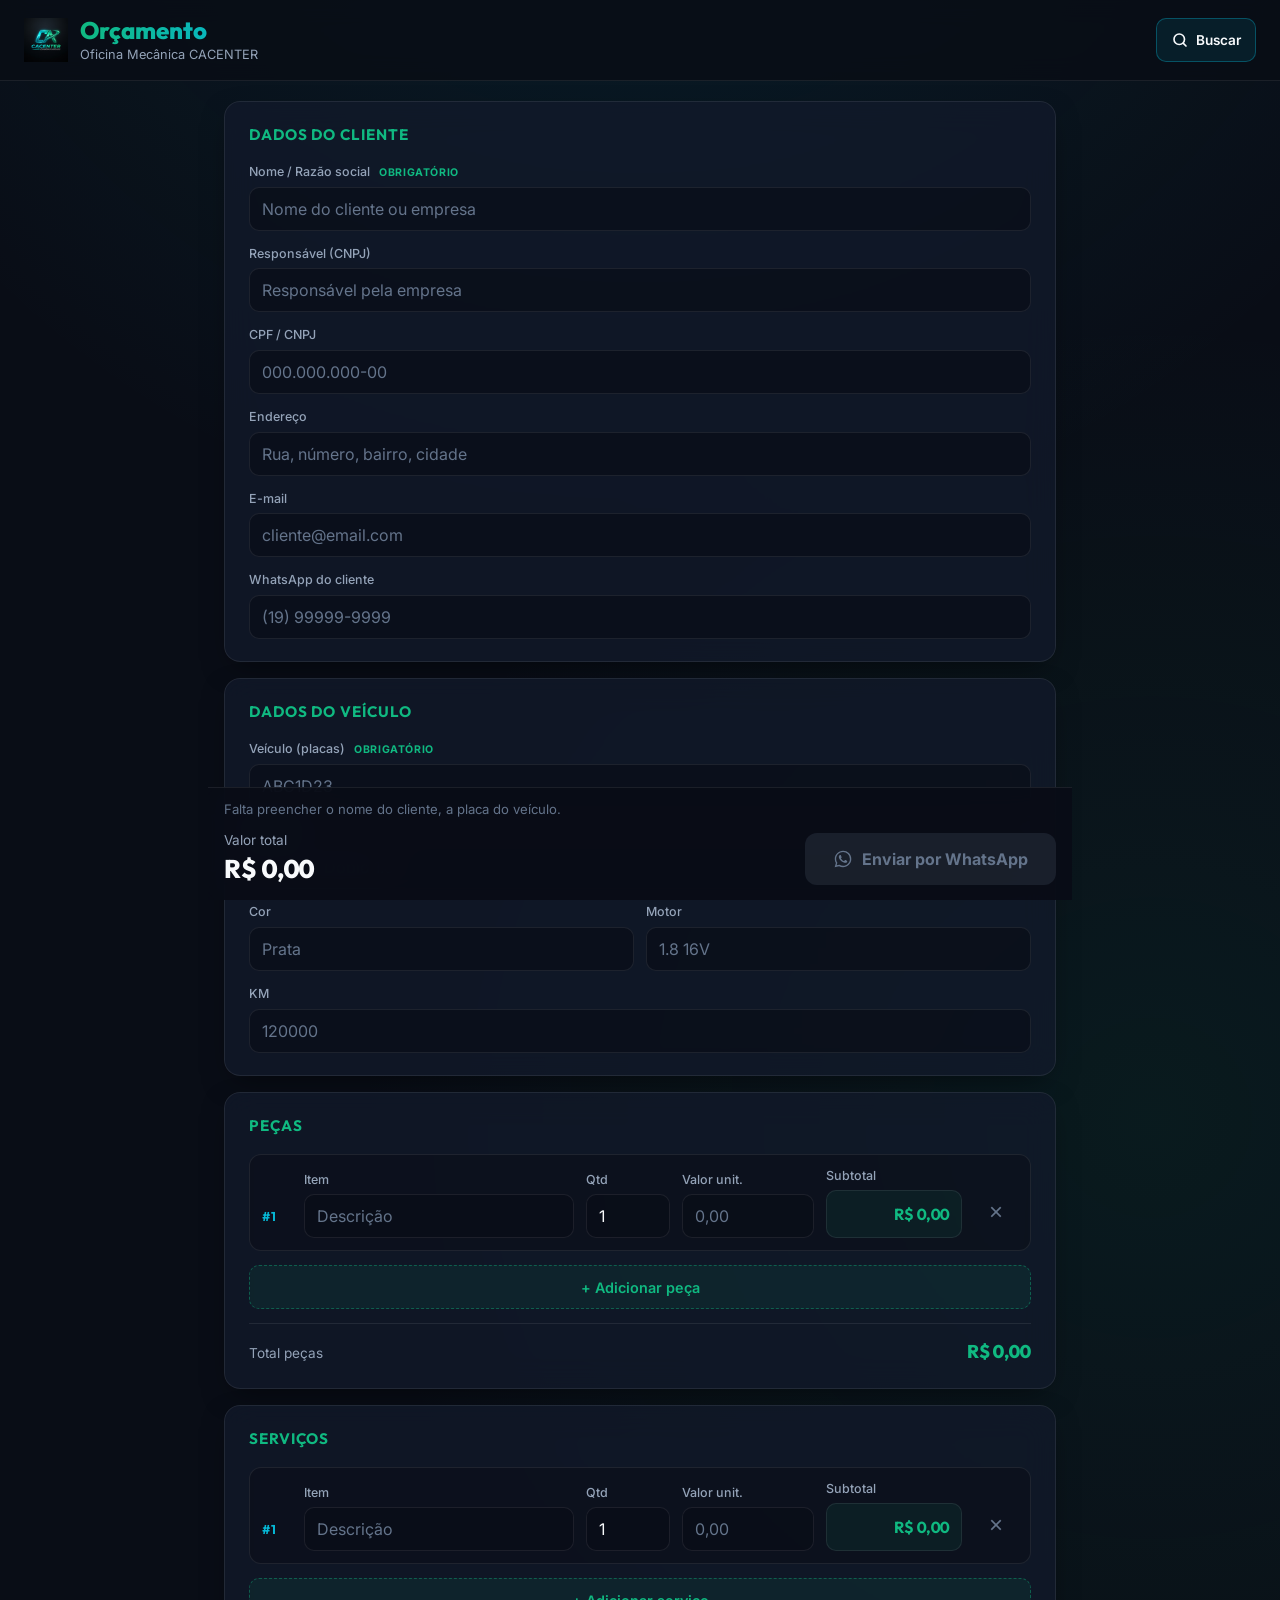
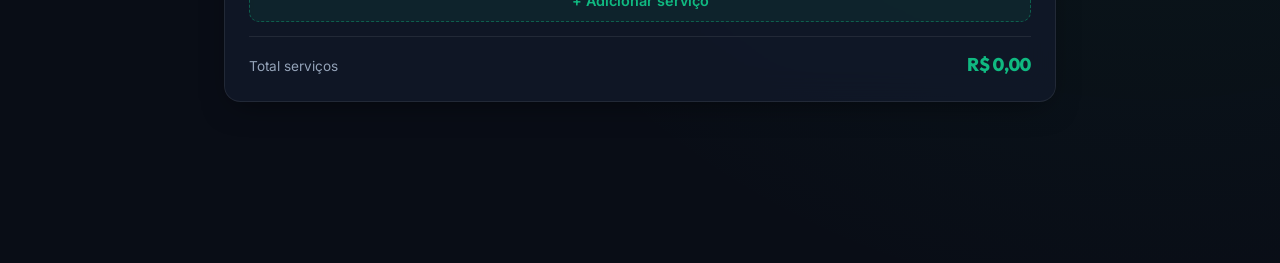
<file: orcamento/index.html>
<!DOCTYPE html>
<html lang="pt-BR">

<head>
  <meta charset="UTF-8">
  <meta name="viewport" content="width=device-width, initial-scale=1.0">
  <meta name="robots" content="noindex, nofollow">
  <meta name="theme-color" content="#090D16">
  <title>Orçamento | Oficina CACENTER</title>
  <link rel="icon" type="image/png" href="../assets/logo.png">
  <link rel="stylesheet" href="styles.css?v=4">
</head>

<body>
  <header class="topbar">
    <img src="../assets/logo.png" alt="CACENTER" class="topbar-logo" width="44" height="44">
    <div class="topbar-text">
      <h1>Orçamento</h1>
      <p>Oficina Mecânica CACENTER</p>
    </div>
    <button type="button" class="btn-buscar" id="btnBuscar" aria-haspopup="dialog" aria-label="Buscar orçamentos salvos">
      <svg viewBox="0 0 24 24" width="18" height="18" fill="none" stroke="currentColor" stroke-width="2.2" stroke-linecap="round" aria-hidden="true">
        <circle cx="11" cy="11" r="7"></circle>
        <path d="m20 20-3.5-3.5"></path>
      </svg>
      <span class="btn-buscar-texto">Buscar</span>
      <span class="badge" id="badgeSalvos" hidden>0</span>
    </button>
  </header>

  <main class="container">
    <form id="orcamentoForm" novalidate>

      <div class="faixa-edicao" id="faixaEdicao" hidden>
        <div class="faixa-texto">
          <strong>Editando orçamento salvo</strong>
          <span id="faixaDetalhe"></span>
        </div>
        <button type="button" class="btn-novo" id="btnNovo">Novo orçamento</button>
      </div>

      <fieldset class="card">
        <legend>Dados do cliente</legend>

        <div class="field">
          <label for="nome">Nome / Razão social <span class="req">obrigatório</span></label>
          <input type="text" id="nome" data-cliente="Nome/Razão social" autocomplete="name" placeholder="Nome do cliente ou empresa" required>
        </div>

        <div class="field">
          <label for="responsavel">Responsável (CNPJ)</label>
          <input type="text" id="responsavel" data-cliente="Responsável" autocomplete="off" placeholder="Responsável pela empresa">
        </div>

        <div class="field">
          <label for="documento">CPF / CNPJ</label>
          <input type="text" id="documento" data-cliente="CPF/CNPJ" inputmode="numeric" autocomplete="off" placeholder="000.000.000-00">
        </div>

        <div class="field">
          <label for="endereco">Endereço</label>
          <input type="text" id="endereco" data-cliente="Endereço" autocomplete="street-address" placeholder="Rua, número, bairro, cidade">
        </div>

        <div class="field">
          <label for="email">E-mail</label>
          <input type="email" id="email" data-cliente="E-mail" inputmode="email" autocomplete="email" placeholder="cliente@email.com">
        </div>

        <div class="field">
          <label for="whatsappCliente">WhatsApp do cliente</label>
          <input type="tel" id="whatsappCliente" data-cliente="WhatsApp" inputmode="tel" autocomplete="tel" placeholder="(19) 99999-9999">
        </div>
      </fieldset>

      <fieldset class="card">
        <legend>Dados do veículo</legend>

        <div class="field">
          <label for="placas">Veículo (placas) <span class="req">obrigatório</span></label>
          <input type="text" id="placas" data-veiculo="Placas" autocomplete="off" placeholder="ABC1D23" class="upper" required>
        </div>

        <div class="field">
          <label for="modelo">Modelo</label>
          <input type="text" id="modelo" data-veiculo="Modelo" autocomplete="off" placeholder="Ex.: Fiat Doblô 1.8">
        </div>

        <div class="grid-2">
          <div class="field">
            <label for="cor">Cor</label>
            <input type="text" id="cor" data-veiculo="Cor" autocomplete="off" placeholder="Prata">
          </div>

          <div class="field">
            <label for="motor">Motor</label>
            <input type="text" id="motor" data-veiculo="Motor" autocomplete="off" placeholder="1.8 16V">
          </div>
        </div>

        <div class="field">
          <label for="km">KM</label>
          <input type="text" id="km" data-veiculo="KM" inputmode="numeric" autocomplete="off" placeholder="120000">
        </div>
      </fieldset>

      <fieldset class="card">
        <legend>Peças</legend>
        <div class="linhas" id="linhasPecas" data-bloco="pecas"></div>
        <button type="button" class="btn-add" data-add="pecas">+ Adicionar peça</button>
        <p class="bloco-total">
          <span>Total peças</span>
          <output id="totalPecas" for="linhasPecas">R$ 0,00</output>
        </p>
      </fieldset>

      <fieldset class="card">
        <legend>Serviços</legend>
        <div class="linhas" id="linhasServicos" data-bloco="servicos"></div>
        <button type="button" class="btn-add" data-add="servicos">+ Adicionar serviço</button>
        <p class="bloco-total">
          <span>Total serviços</span>
          <output id="totalServicos" for="linhasServicos">R$ 0,00</output>
        </p>
      </fieldset>

      <div class="barra-total">
        <p class="aviso" id="aviso" role="status"></p>
        <div class="barra-linha">
          <div class="barra-valor">
            <span>Valor total</span>
            <output id="totalGeral">R$ 0,00</output>
          </div>
          <button type="submit" class="btn-wa" id="btnEnviar" disabled>
            <svg viewBox="0 0 24 24" width="20" height="20" fill="currentColor" aria-hidden="true">
              <path d="M12.04 2C6.58 2 2.13 6.45 2.13 11.91c0 1.75.46 3.45 1.32 4.95L2 22l5.25-1.38a9.9 9.9 0 0 0 4.79 1.22h.01c5.46 0 9.91-4.45 9.91-9.91 0-2.65-1.03-5.14-2.9-7.01A9.82 9.82 0 0 0 12.04 2Zm0 18.15h-.01a8.23 8.23 0 0 1-4.19-1.15l-.3-.18-3.12.82.83-3.04-.2-.31a8.2 8.2 0 0 1-1.26-4.38c0-4.54 3.7-8.24 8.25-8.24a8.2 8.2 0 0 1 5.83 2.42 8.19 8.19 0 0 1 2.41 5.83c0 4.54-3.7 8.23-8.24 8.23Zm4.52-6.17c-.25-.12-1.47-.72-1.69-.81-.23-.08-.39-.12-.56.13-.16.24-.64.8-.78.97-.15.16-.29.18-.54.06-.25-.13-1.05-.39-1.99-1.23-.74-.66-1.23-1.47-1.38-1.72-.14-.25-.01-.38.11-.5.11-.11.25-.29.37-.44.13-.15.17-.25.25-.41.08-.17.04-.31-.02-.43-.06-.12-.56-1.34-.76-1.84-.2-.48-.41-.42-.56-.43h-.48c-.17 0-.43.06-.66.31-.22.25-.87.85-.87 2.07 0 1.22.89 2.4 1.02 2.56.12.17 1.75 2.67 4.23 3.74.59.26 1.05.41 1.41.52.59.19 1.13.16 1.56.1.47-.07 1.47-.6 1.67-1.18.21-.58.21-1.07.15-1.18-.06-.1-.23-.16-.48-.29Z"/>
            </svg>
            <span id="btnEnviarTexto">Enviar por WhatsApp</span>
          </button>
        </div>
      </div>

    </form>
  </main>

  <dialog class="dlg" id="dlgBusca" aria-labelledby="dlgTitulo">
    <div class="dlg-topo">
      <h2 id="dlgTitulo">Orçamentos salvos</h2>
      <button type="button" class="btn-fechar" id="btnFechar" aria-label="Fechar busca">&times;</button>
    </div>

    <div class="dlg-busca">
      <label for="campoBusca">Buscar por nome ou placa</label>
      <input type="search" id="campoBusca" autocomplete="off" placeholder="Ex.: João da Silva ou ABC1D23">
    </div>

    <p class="dlg-info" id="dlgInfo" role="status"></p>
    <div class="dlg-lista" id="dlgLista"></div>
  </dialog>

  <dialog class="dlg" id="dlgEnvio" aria-labelledby="envioTitulo">
    <div class="dlg-topo">
      <h2 id="envioTitulo">Enviar orçamento</h2>
      <button type="button" class="btn-fechar" id="btnFecharEnvio" aria-label="Fechar envio">&times;</button>
    </div>

    <p class="dlg-info" id="envioInfo" role="status"></p>
    <div class="dlg-lista" id="envioLista"></div>
  </dialog>

  <template id="tplDestino">
    <button type="button" class="destino" data-destino>
      <span class="destino-info">
        <span class="destino-nome"></span>
        <span class="destino-tel"></span>
      </span>
      <span class="destino-estado"></span>
    </button>
  </template>

  <template id="tplLinha">
    <div class="linha">
      <span class="linha-num"></span>
      <button type="button" class="btn-remove" data-remove aria-label="Remover este item">&times;</button>
      <label class="f-desc">
        <span>Item</span>
        <input type="text" data-campo="desc" autocomplete="off" placeholder="Descrição">
      </label>
      <label class="f-qtd">
        <span>Qtd</span>
        <input type="text" data-campo="qtd" inputmode="decimal" autocomplete="off" value="1">
      </label>
      <label class="f-valor">
        <span>Valor unit.</span>
        <input type="text" data-campo="valor" inputmode="decimal" autocomplete="off" placeholder="0,00">
      </label>
      <span class="f-sub">
        <span>Subtotal</span>
        <output data-campo="subtotal">R$ 0,00</output>
      </span>
    </div>
  </template>

  <template id="tplResultado">
    <article class="resultado">
      <button type="button" class="resultado-topo" data-alternar>
        <span class="resultado-nome"></span>
        <span class="resultado-placa"></span>
        <span class="resultado-data"></span>
        <span class="resultado-total"></span>
      </button>
      <div class="resultado-corpo" hidden>
        <pre class="resultado-texto"></pre>
        <div class="resultado-acoes">
          <button type="button" class="btn-acao btn-editar" data-editar>Editar</button>
          <button type="button" class="btn-acao btn-reenviar" data-reenviar>Reenviar</button>
          <button type="button" class="btn-acao btn-excluir" data-excluir>Excluir</button>
        </div>
      </div>
    </article>
  </template>

  <script src="app.js?v=4"></script>
</body>

</html>
</file>
<file: orcamento/styles.css>
@import url('https://fonts.googleapis.com/css2?family=Inter:wght@400;500;600;700&family=Outfit:wght@600;700;800&display=swap');

:root {
  --bg-dark: #090D16;
  --bg-card: rgba(18, 26, 43, 0.75);
  --bg-field: rgba(9, 13, 22, 0.6);
  --border-color: rgba(255, 255, 255, 0.08);

  --accent-primary: #10B981;
  --accent-secondary: #06B6D4;
  --accent-glow: rgba(16, 185, 129, 0.25);

  --whatsapp-green: #25D366;
  --whatsapp-hover: #1EBE57;

  --danger: #F87171;

  --text-main: #F8FAFC;
  --text-muted: #94A3B8;
  --text-subtle: #64748B;

  --font-heading: 'Outfit', sans-serif;
  --font-body: 'Inter', sans-serif;

  --transition-fast: 0.2s cubic-bezier(0.4, 0, 0.2, 1);
  --shadow-card: 0 10px 30px -10px rgba(0, 0, 0, 0.5);
  --shadow-glow: 0 0 0 3px var(--accent-glow);
}

* {
  margin: 0;
  padding: 0;
  box-sizing: border-box;
}

[hidden] {
  display: none !important;
}

html {
  font-family: var(--font-body);
  background-color: var(--bg-dark);
  color: var(--text-main);
  -webkit-text-size-adjust: 100%;
}

body {
  overflow-x: hidden;
  line-height: 1.5;
  background: radial-gradient(circle at 50% -20%, rgba(6, 182, 212, 0.12), transparent 40%),
              radial-gradient(circle at 90% 60%, rgba(16, 185, 129, 0.08), transparent 50%),
              var(--bg-dark);
  min-height: 100vh;
}

.container {
  max-width: 880px;
  margin: 0 auto;
  padding: 0 16px 24px;
}

/* Cabeçalho */
.topbar {
  display: flex;
  align-items: center;
  gap: 12px;
  padding: 14px 16px;
  margin-bottom: 20px;
  background: rgba(9, 13, 22, 0.85);
  backdrop-filter: blur(12px);
  -webkit-backdrop-filter: blur(12px);
  border-bottom: 1px solid var(--border-color);
}

.topbar-logo {
  width: 44px;
  height: 44px;
  object-fit: contain;
  flex-shrink: 0;
}

.topbar-text {
  min-width: 0;
}

.topbar-text h1 {
  font-family: var(--font-heading);
  font-size: 1.25rem;
  font-weight: 800;
  line-height: 1.2;
  background: linear-gradient(90deg, var(--accent-primary), var(--accent-secondary));
  -webkit-background-clip: text;
  background-clip: text;
  color: transparent;
}

.topbar-text p {
  font-size: 0.8rem;
  color: var(--text-muted);
  white-space: nowrap;
  overflow: hidden;
  text-overflow: ellipsis;
}

/* Cartões de bloco */
.card {
  background: var(--bg-card);
  backdrop-filter: blur(16px);
  -webkit-backdrop-filter: blur(16px);
  border: 1px solid var(--border-color);
  border-radius: 16px;
  box-shadow: var(--shadow-card);
  padding: 18px 16px;
  margin-bottom: 16px;
}

.card legend {
  float: left;
  width: 100%;
  margin-bottom: 16px;
  font-family: var(--font-heading);
  font-size: 0.95rem;
  font-weight: 700;
  color: var(--accent-primary);
  text-transform: uppercase;
  letter-spacing: 0.06em;
  padding: 0;
}

.card legend + * {
  clear: both;
}

/* Campos */
.field {
  margin-bottom: 14px;
}

.field:last-child {
  margin-bottom: 0;
}

label {
  display: block;
}

label > span,
.field > label,
.f-sub > span {
  display: block;
  font-size: 0.78rem;
  font-weight: 500;
  color: var(--text-muted);
  margin-bottom: 5px;
}

input {
  width: 100%;
  font-family: var(--font-body);
  font-size: 16px;
  color: var(--text-main);
  background: var(--bg-field);
  border: 1px solid var(--border-color);
  border-radius: 10px;
  padding: 11px 12px;
  transition: border-color var(--transition-fast), box-shadow var(--transition-fast);
}

input::placeholder {
  color: var(--text-subtle);
}

input:focus {
  outline: none;
  border-color: var(--accent-primary);
  box-shadow: var(--shadow-glow);
}

input.upper {
  text-transform: uppercase;
}

.grid-2 {
  display: grid;
  grid-template-columns: 1fr 1fr;
  gap: 12px;
  margin-bottom: 14px;
}

.grid-2 .field {
  margin-bottom: 0;
}

/* Linhas de peça / serviço */
.linhas {
  display: flex;
  flex-direction: column;
  gap: 14px;
  margin-bottom: 14px;
}

.linha {
  display: grid;
  grid-template-columns: 1fr 1fr;
  grid-template-areas:
    "num    remove"
    "desc   desc"
    "qtd    valor"
    "sub    sub";
  gap: 10px 12px;
  align-items: start;
  background: rgba(9, 13, 22, 0.45);
  border: 1px solid var(--border-color);
  border-radius: 12px;
  padding: 12px;
}

.linha-num {
  grid-area: num;
  align-self: center;
  font-family: var(--font-heading);
  font-size: 0.8rem;
  font-weight: 700;
  color: var(--accent-secondary);
  letter-spacing: 0.08em;
}

.btn-remove {
  grid-area: remove;
  justify-self: end;
  width: 44px;
  height: 44px;
  margin: -10px -8px -10px 0;
  font-size: 1.5rem;
  line-height: 1;
  color: var(--text-subtle);
  background: none;
  border: none;
  border-radius: 10px;
  cursor: pointer;
  transition: color var(--transition-fast), background var(--transition-fast);
}

.btn-remove:hover,
.btn-remove:focus-visible {
  color: var(--danger);
  background: rgba(248, 113, 113, 0.1);
  outline: none;
}

.f-desc { grid-area: desc; }
.f-qtd  { grid-area: qtd; }
.f-valor { grid-area: valor; }

.f-sub {
  grid-area: sub;
  display: flex;
  align-items: baseline;
  justify-content: space-between;
  gap: 8px;
  padding-top: 8px;
  border-top: 1px dashed var(--border-color);
}

.f-sub > span {
  margin-bottom: 0;
}

.f-sub output {
  font-family: var(--font-heading);
  font-size: 1rem;
  font-weight: 700;
  color: var(--text-main);
  font-variant-numeric: tabular-nums;
}

.btn-add {
  width: 100%;
  min-height: 44px;
  font-family: var(--font-body);
  font-size: 0.9rem;
  font-weight: 600;
  color: var(--accent-primary);
  background: rgba(16, 185, 129, 0.08);
  border: 1px dashed rgba(16, 185, 129, 0.4);
  border-radius: 10px;
  cursor: pointer;
  transition: background var(--transition-fast), border-color var(--transition-fast);
}

.btn-add:hover,
.btn-add:focus-visible {
  background: rgba(16, 185, 129, 0.16);
  border-color: var(--accent-primary);
  outline: none;
}

.bloco-total {
  display: flex;
  align-items: baseline;
  justify-content: space-between;
  gap: 10px;
  margin-top: 14px;
  padding-top: 14px;
  border-top: 1px solid var(--border-color);
  font-size: 0.85rem;
  color: var(--text-muted);
}

.bloco-total output {
  font-family: var(--font-heading);
  font-size: 1.15rem;
  font-weight: 800;
  color: var(--accent-primary);
  font-variant-numeric: tabular-nums;
}

/* Barra fixa de total + envio */
.barra-total {
  position: sticky;
  bottom: 0;
  z-index: 10;
  margin: 0 -16px;
  padding: 12px 16px calc(12px + env(safe-area-inset-bottom));
  background: rgba(9, 13, 22, 0.92);
  backdrop-filter: blur(16px);
  -webkit-backdrop-filter: blur(16px);
  border-top: 1px solid var(--border-color);
}

.barra-linha {
  display: flex;
  flex-direction: column;
  gap: 10px;
}

.barra-valor {
  display: flex;
  align-items: baseline;
  justify-content: space-between;
  gap: 10px;
}

.barra-valor span {
  font-size: 0.85rem;
  color: var(--text-muted);
}

.barra-valor output {
  font-family: var(--font-heading);
  font-size: 1.6rem;
  font-weight: 800;
  color: var(--text-main);
  font-variant-numeric: tabular-nums;
}

.btn-wa {
  display: flex;
  align-items: center;
  justify-content: center;
  gap: 9px;
  width: 100%;
  min-height: 52px;
  font-family: var(--font-body);
  font-size: 1rem;
  font-weight: 700;
  color: #06251A;
  background: var(--whatsapp-green);
  border: none;
  border-radius: 12px;
  cursor: pointer;
  transition: background var(--transition-fast), transform var(--transition-fast);
}

.btn-wa:hover:not(:disabled) {
  background: var(--whatsapp-hover);
}

.btn-wa:active:not(:disabled) {
  transform: scale(0.985);
}

.btn-wa:disabled {
  color: var(--text-subtle);
  background: rgba(100, 116, 139, 0.18);
  cursor: not-allowed;
}

.aviso {
  font-size: 0.82rem;
  color: var(--text-subtle);
  margin-bottom: 10px;
  min-height: 1.2em;
}

.aviso.erro {
  color: var(--danger);
}

/* Telas largas: a linha de item vira uma faixa única */
@media (min-width: 768px) {
  .container {
    padding: 0 24px 32px;
  }

  .topbar {
    padding: 16px 24px;
  }

  .topbar-text h1 {
    font-size: 1.5rem;
  }

  .card {
    padding: 22px 24px;
  }

  .linha {
    grid-template-columns: 30px minmax(0, 1fr) 84px 132px 136px 44px;
    grid-template-areas: "num desc qtd valor sub remove";
    align-items: end;
    gap: 12px;
  }

  .btn-remove {
    margin: 0 0 4px;
    justify-self: center;
  }

  .linha-num {
    align-self: end;
    padding-bottom: 12px;
  }

  .f-sub {
    display: block;
    padding-top: 0;
    border-top: none;
  }

  .f-sub > span {
    margin-bottom: 5px;
  }

  .f-sub output {
    display: block;
    padding: 11px 12px;
    border: 1px solid var(--border-color);
    border-radius: 10px;
    background: rgba(16, 185, 129, 0.08);
    color: var(--accent-primary);
    text-align: right;
  }

  .barra-linha {
    flex-direction: row;
    align-items: center;
    justify-content: space-between;
  }

  .barra-valor {
    flex-direction: column;
    align-items: flex-start;
    gap: 0;
  }

  .btn-wa {
    width: auto;
    padding: 0 28px;
  }
}

/* Botão de busca no cabeçalho */
.btn-buscar {
  position: relative;
  display: flex;
  align-items: center;
  gap: 7px;
  flex-shrink: 0;
  margin-left: auto;
  min-height: 44px;
  padding: 0 14px;
  font-family: var(--font-body);
  font-size: 0.85rem;
  font-weight: 600;
  color: var(--text-main);
  background: rgba(6, 182, 212, 0.1);
  border: 1px solid rgba(6, 182, 212, 0.35);
  border-radius: 10px;
  cursor: pointer;
  transition: background var(--transition-fast), border-color var(--transition-fast);
}

.btn-buscar:hover,
.btn-buscar:focus-visible {
  background: rgba(6, 182, 212, 0.2);
  border-color: var(--accent-secondary);
  outline: none;
}

.badge {
  min-width: 20px;
  padding: 1px 6px;
  font-size: 0.7rem;
  font-weight: 700;
  line-height: 1.5;
  text-align: center;
  color: var(--bg-dark);
  background: var(--accent-secondary);
  border-radius: 999px;
}

/* Faixa de orçamento em edição */
.faixa-edicao {
  display: flex;
  flex-direction: column;
  gap: 10px;
  margin-bottom: 16px;
  padding: 14px 16px;
  background: rgba(6, 182, 212, 0.1);
  border: 1px solid rgba(6, 182, 212, 0.35);
  border-radius: 14px;
}

.faixa-texto {
  display: flex;
  flex-direction: column;
  gap: 2px;
  min-width: 0;
}

.faixa-texto strong {
  font-family: var(--font-heading);
  font-size: 0.85rem;
  color: var(--accent-secondary);
  text-transform: uppercase;
  letter-spacing: 0.05em;
}

.faixa-texto span {
  font-size: 0.82rem;
  color: var(--text-muted);
  overflow-wrap: anywhere;
}

.btn-novo {
  flex-shrink: 0;
  min-height: 42px;
  padding: 0 16px;
  font-family: var(--font-body);
  font-size: 0.85rem;
  font-weight: 600;
  color: var(--text-main);
  background: rgba(255, 255, 255, 0.06);
  border: 1px solid var(--border-color);
  border-radius: 10px;
  cursor: pointer;
  transition: background var(--transition-fast);
}

.btn-novo:hover,
.btn-novo:focus-visible {
  background: rgba(255, 255, 255, 0.12);
  outline: none;
}

/* Marca de campo obrigatório */
.req {
  display: inline;
  margin-left: 6px;
  font-size: 0.66rem;
  font-weight: 700;
  letter-spacing: 0.06em;
  text-transform: uppercase;
  color: var(--accent-primary);
}

/* Diálogo de busca */
body.modal-aberto {
  overflow: hidden;
}

.dlg {
  width: calc(100% - 24px);
  max-width: 560px;
  max-height: calc(100dvh - 48px);
  margin: auto;
  padding: 0;
  color: var(--text-main);
  background: #0E1422;
  border: 1px solid var(--border-color);
  border-radius: 16px;
  box-shadow: 0 24px 60px -20px rgba(0, 0, 0, 0.8);
  overflow: hidden;
}

.dlg[open] {
  display: flex;
  flex-direction: column;
}

.dlg::backdrop {
  background: rgba(5, 8, 14, 0.75);
  backdrop-filter: blur(4px);
  -webkit-backdrop-filter: blur(4px);
}

.dlg-topo {
  display: flex;
  align-items: center;
  justify-content: space-between;
  gap: 12px;
  padding: 16px 16px 12px;
  border-bottom: 1px solid var(--border-color);
}

.dlg-topo h2 {
  font-family: var(--font-heading);
  font-size: 1.05rem;
  font-weight: 800;
  color: var(--accent-primary);
}

.btn-fechar {
  width: 44px;
  height: 44px;
  margin: -8px -10px -8px 0;
  font-size: 1.7rem;
  line-height: 1;
  color: var(--text-muted);
  background: none;
  border: none;
  border-radius: 10px;
  cursor: pointer;
  transition: color var(--transition-fast), background var(--transition-fast);
}

.btn-fechar:hover,
.btn-fechar:focus-visible {
  color: var(--text-main);
  background: rgba(255, 255, 255, 0.08);
  outline: none;
}

.dlg-busca {
  padding: 14px 16px 0;
}

.dlg-busca label {
  font-size: 0.78rem;
  font-weight: 500;
  color: var(--text-muted);
  margin-bottom: 5px;
}

.dlg-info {
  padding: 12px 16px 0;
  font-size: 0.8rem;
  color: var(--text-subtle);
}

.dlg-lista {
  flex: 1;
  overflow-y: auto;
  -webkit-overflow-scrolling: touch;
  display: flex;
  flex-direction: column;
  gap: 10px;
  padding: 12px 16px 16px;
}

/* Cartão de resultado */
.resultado {
  background: rgba(9, 13, 22, 0.6);
  border: 1px solid var(--border-color);
  border-radius: 12px;
  overflow: hidden;
  transition: border-color var(--transition-fast);
}

.resultado.aberto {
  border-color: rgba(16, 185, 129, 0.4);
}

.resultado-topo {
  display: grid;
  grid-template-columns: minmax(0, 1fr) auto;
  grid-template-areas:
    "nome  total"
    "placa data";
  gap: 3px 10px;
  width: 100%;
  padding: 12px;
  text-align: left;
  font-family: var(--font-body);
  color: inherit;
  background: none;
  border: none;
  cursor: pointer;
}

.resultado-topo:hover,
.resultado-topo:focus-visible {
  background: rgba(255, 255, 255, 0.04);
  outline: none;
}

.resultado-nome {
  grid-area: nome;
  font-size: 0.95rem;
  font-weight: 600;
  overflow-wrap: anywhere;
}

.resultado-total {
  grid-area: total;
  justify-self: end;
  font-family: var(--font-heading);
  font-size: 1rem;
  font-weight: 800;
  color: var(--accent-primary);
  font-variant-numeric: tabular-nums;
}

.resultado-placa {
  grid-area: placa;
  font-size: 0.8rem;
  font-weight: 600;
  letter-spacing: 0.06em;
  color: var(--accent-secondary);
}

.resultado-data {
  grid-area: data;
  justify-self: end;
  font-size: 0.75rem;
  color: var(--text-subtle);
}

.resultado-corpo {
  padding: 0 12px 12px;
  border-top: 1px dashed var(--border-color);
}

.resultado-texto {
  max-height: 240px;
  margin: 12px 0;
  padding: 10px;
  overflow: auto;
  font-family: ui-monospace, 'SF Mono', Menlo, Consolas, monospace;
  font-size: 0.74rem;
  line-height: 1.5;
  color: var(--text-muted);
  white-space: pre-wrap;
  overflow-wrap: anywhere;
  background: rgba(0, 0, 0, 0.35);
  border-radius: 8px;
}

.resultado-acoes {
  display: flex;
  flex-wrap: wrap;
  gap: 8px;
}

.btn-acao {
  flex: 1 1 auto;
  min-height: 44px;
  padding: 0 14px;
  font-family: var(--font-body);
  font-size: 0.85rem;
  font-weight: 600;
  border: 1px solid transparent;
  border-radius: 10px;
  cursor: pointer;
  transition: background var(--transition-fast), border-color var(--transition-fast);
}

.btn-editar {
  color: var(--accent-secondary);
  background: rgba(6, 182, 212, 0.12);
  border-color: rgba(6, 182, 212, 0.35);
}

.btn-reenviar {
  color: #06251A;
  background: var(--whatsapp-green);
}

.btn-excluir {
  color: var(--danger);
  background: rgba(248, 113, 113, 0.1);
  border-color: rgba(248, 113, 113, 0.3);
}

.btn-acao:hover,
.btn-acao:focus-visible {
  outline: none;
  filter: brightness(1.12);
}

@media (min-width: 560px) {
  .faixa-edicao {
    flex-direction: row;
    align-items: center;
    justify-content: space-between;
  }

  .btn-acao {
    flex: 0 1 auto;
  }
}

/* Folha de destinatários */
.destino {
  display: flex;
  align-items: center;
  justify-content: space-between;
  gap: 12px;
  width: 100%;
  min-height: 60px;
  padding: 12px 14px;
  font-family: var(--font-body);
  text-align: left;
  color: var(--text-main);
  background: rgba(37, 211, 102, 0.1);
  border: 1px solid rgba(37, 211, 102, 0.35);
  border-radius: 12px;
  cursor: pointer;
  transition: background var(--transition-fast), border-color var(--transition-fast);
}

.destino:hover,
.destino:focus-visible {
  background: rgba(37, 211, 102, 0.2);
  border-color: var(--whatsapp-green);
  outline: none;
}

.destino-info {
  display: flex;
  flex-direction: column;
  gap: 2px;
  min-width: 0;
}

.destino-nome {
  font-size: 0.95rem;
  font-weight: 600;
  overflow-wrap: anywhere;
}

.destino-tel {
  font-size: 0.8rem;
  color: var(--text-muted);
  font-variant-numeric: tabular-nums;
}

.destino-estado {
  flex-shrink: 0;
  font-size: 0.82rem;
  font-weight: 700;
  color: var(--whatsapp-green);
}

.destino.enviado {
  background: rgba(255, 255, 255, 0.04);
  border-color: var(--border-color);
}

.destino.enviado .destino-nome {
  color: var(--text-muted);
}

.destino.enviado .destino-estado {
  color: var(--accent-primary);
}
</file>
